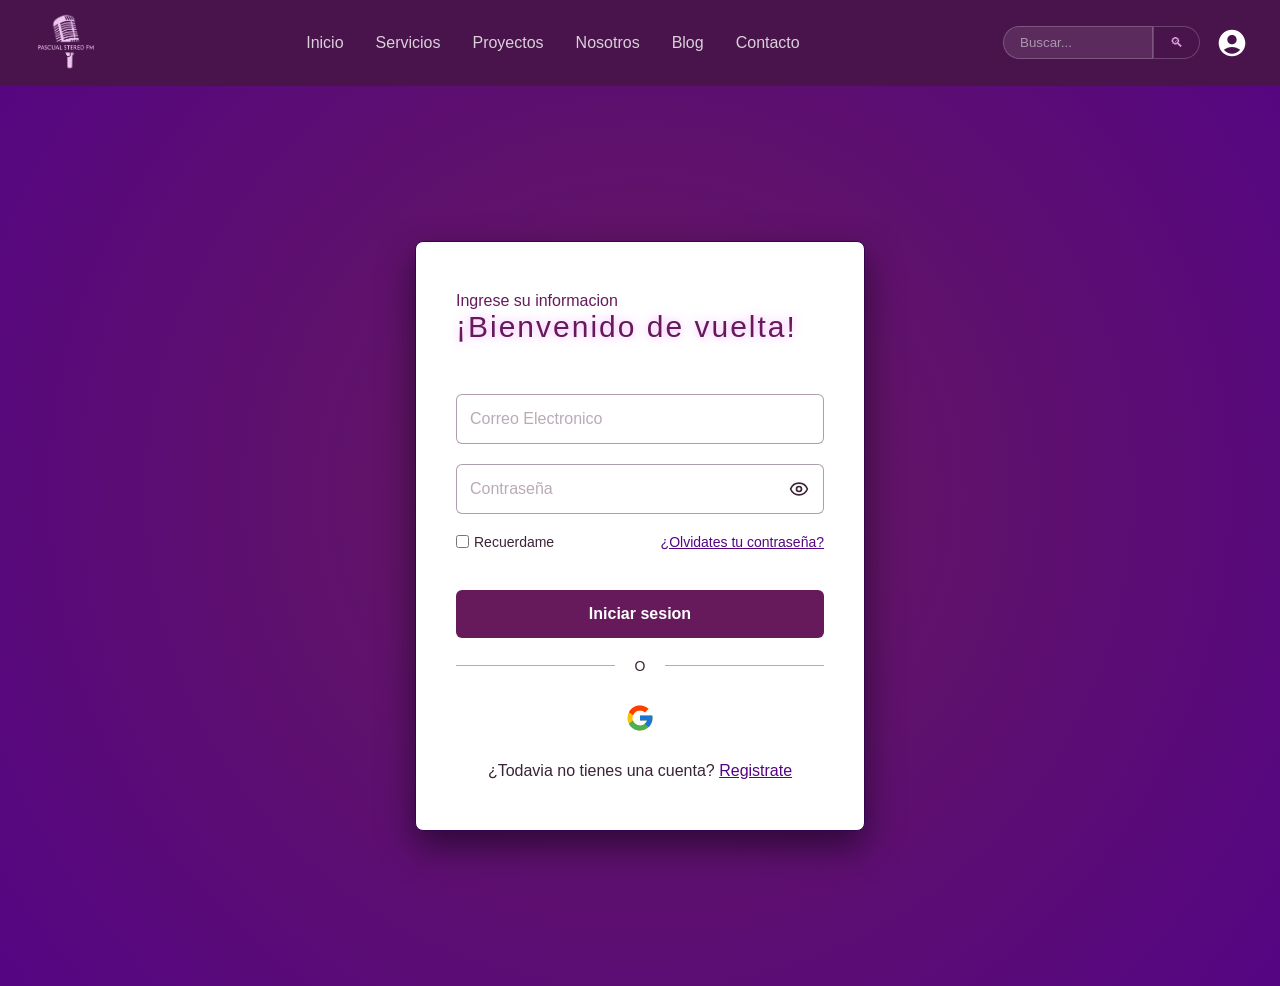
<file: login.html>
<!DOCTYPE html>
<html lang="en">
<head>
    <meta charset="UTF-8">
    <meta name="viewport" content="width=device-width, initial-scale=1.0">
    <title>Iniciar Sesión</title>
    <link rel="icon" href="/img/logo.jpeg">
    <link rel="stylesheet" href="css/styles.css">
</head>
<body>
    <style>
        *{
            margin: 0;
            padding: 0;
            box-sizing: border-box;
            color: rgb(58, 36, 55);
        }

    </style>

    <main-navbar></main-navbar>

    <div class="container">
        <div class="form-container">
            <div class="form-header">
                <p>Ingrese su informacion</p>
                <h1>¡Bienvenido de vuelta!</h1>
            </div>
            <form class="form-box" action="index.html">
                <a href="login.html"></a>
                <div class="input-group">
                    <input type="email" id="email" class="input-field" placeholder="Email" required>
                    <label for="email" class="floating-label">Correo Electronico</label>
                </div>
                <div class="input-group">
                    <input type="password" id="password" class="input-field" placeholder="Contraseña" required>
                    <label for="password" class="floating-label">Contraseña</label>
                    <div class="eye-icon" onclick="controlarContraseña()">
                        <svg xmlns="http://www.w3.org/2000/svg" width="24" height="24" viewBox="0 0 24 24" fill="none" stroke="currentColor" stroke-width="2" stroke-linecap="round" stroke-linejoin="round" class="lucide lucide-eye-icon lucide-eye"><path d="M2.062 12.348a1 1 0 0 1 0-.696 10.75 10.75 0 0 1 19.876 0 1 1 0 0 1 0 .696 10.75 10.75 0 0 1-19.876 0"/><circle cx="12" cy="12" r="3"/></svg>
                    </div>
                </div>
                <div class="input-group checkbox-group">
                    <div class="form-col remember-me">
                        <input type="checkbox" id="remember-me-checkbox" class="checkbox-field">
                        <label for="remember-me-checkbox">Recuerdame</label>
                    </div>
                    <div class="form-col">
                        <a href="#" class="form-link">¿Olvidates tu contraseña?</a>
                    </div>
                </div>
                <button type="submit" class="form-btn form-btn--submit">Iniciar sesion</button>
            </form>
            <div class="form-divider">
                <p>O</p>
            </div>
            <div class="form-botton">
                <div class="form-google">
                    <button class="form-btn form-btn--social">
                        <img src="img/icons8-logo-de-google-50.svg" class="btn-icon" alt="google icon">
                    </button>
                </div>
                <p>¿Todavia no tienes una cuenta? <a href="#" class="form-link">Registrate</a></p>
            </div>
        </div>
    </div>

    <script src="js/script.js"></script>

    <!-- Script del navbar -->
    <script src="/components/navbar-component.js"></script>

    <script src="https://cdn.jsdelivr.net/npm/bootstrap@5.3.8/dist/js/bootstrap.bundle.min.js" integrity="sha384-FKyoEForCGlyvwx9Hj09JcYn3nv7wiPVlz7YYwJrWVcXK/BmnVDxM+D2scQbITxI" crossorigin="anonymous"></script>
</body>
</html>
</file>
<file: css/styles.css>
/* 1. CONFIGURACIÓN GENERAL */
body {
    margin: 0;
    padding: 0;
    display: flex;
    flex-direction: column;
    /* Apila Navbar arriba y Contenido abajo */
    min-height: 100vh;
    background: radial-gradient(circle at center, #661a5c 0%, #550583 100%);
    /*background-color: #49144C; No me gustaba tanto el color liso, pero lo pueden poner si quieren*/
    color: white;
    font-family: 'Segoe UI', Tahoma, Geneva, Verdana, sans-serif;
    overflow-x: hidden;
}

main.container {
    flex: 0.5;
    /* Ocupa todo el espacio restante debajo del navbar */
    display: flex;
    flex-direction: column;
    align-items: center;
    justify-content: center;
    padding: 20px;
    margin-top: 15px;
    margin-bottom: 15px;

    background: rgba(255, 255, 255, 0.05);
    backdrop-filter: blur(15px);
    -webkit-backdrop-filter: blur(15px);
    border: 1px solid rgba(255, 255, 255, 0.1);
    border-radius: 25px;
    box-shadow: 0 15px 35px rgba(0, 0, 0, 0.5);
    max-width: 500px;
    text-align: center;
}

h1 {
    font-weight: 300;
    letter-spacing: 2px;
    margin-bottom: 30px;
    color: #E3A2E6;
    text-shadow: 0 0 10px rgba(242, 99, 255, 0.5);
}

.form-select {
    background-color: #0a0e14;
    color: #F9EBFA;
    border: 1px solid #49144C !important;
    border-radius: 10px;
    padding: 12px;
}

.btn-group {
    display: flex;
    gap: 15px;
    justify-content: center;
    margin: 25px 0;
}

.btn {
    width: 65px !important;
    height: 65px !important;
    border-radius: 50% !important;
    display: flex;
    align-items: center;
    justify-content: center;
    border: none !important;
    transition: all 0.3s ease;
}

.btn-danger {
    background: #ff4d4d !important;
    box-shadow: 0 0 15px rgba(255, 77, 77, 0.4);
}

.btn-warning {
    background: #ffcc00 !important;
    box-shadow: 0 0 15px rgba(255, 204, 0, 0.4);
}

.btn-success {
    background: #2ecc71 !important;
    box-shadow: 0 0 15px rgba(46, 204, 113, 0.4);
}

.btn:hover {
    transform: scale(1.1);
    filter: brightness(1.2);
}

#signal {
    font-size: 1.5rem;
    color: #00d4ff;
    animation: pulse 1.5s infinite;
    padding-top: 20px;
}

@keyframes pulse {
    0% {
        opacity: 0.4;
    }

    50% {
        opacity: 1;
        text-shadow: 0 0 10px #00d4ff;
    }

    100% {
        opacity: 0.4;
    }
}

.form-label {
    margin-top: 15px;
    display: block;
    opacity: 0.8;
}


/*2. ESTILOS DEL LOGIN*/

.container{
            display: flex;
            align-items: center;
            justify-content: center;
            height: 100vh;
            padding: 20px;
        }

.form-container{
    position: relative;
    background-color: white;
    padding: 50px 40px;
    width: 100%;
    max-width: 450px;
    border-radius: 8px;
    border: 1px solid  #33034e;
    box-shadow: 0 15px 35px rgba(0, 0, 0, 0.5);
    overflow: hidden;
}

.form-header{
    position: relative;
    z-index: 1;
}

.form-header p{
    color: #661a5c;

}

.form-header h1{
    font-size: 30px;
    color: #661a5c;
    
}

.form-box{
    display: flex;
    flex-direction: column;
    gap: 20px;
    margin-top: 20px;
}

.input-group{
    position: relative;
    display: flex;
}

.input-field{
    height: 50px;
    padding-inline: 14px;
    border: 1px solid rgba(94, 59, 89, 0.493);
    border-radius: 6px;
    width: 100%;
    outline: none;
}

#password{
    padding-right: 30px;
}

.floating-label{
    position: absolute;
    top: 50%;
    left: 8px;
    transform: translateY(-50%);
    color: rgba(94, 59, 89, 0.432);
    background-color: white;
    padding-inline: 6px;
    transition: all .3s ease;
    pointer-events: none;
}

.input-field:focus ~ .floating-label,
.input-field:not(:placeholder-shown) ~ .floating-label{
    top: 0;
    left: 8px;
    transform: translateY(-50%);
    font-size: 12px;
    color: #661a5c;
}

.input-field:focus{
    border-color: #661a5c;
}


.eye-icon{
    position: absolute;
    right: 15px;
    display: flex;
    top: 50%;
    transform: translateY(-50%);
}

.eye-icon svg{
    width: 20px;
    height: 20px;
    cursor: pointer;
    color: rgba(10, 14, 20, 0.678);
}

.checkbox-group{
    display: flex;
    justify-content: space-between;
    gap: 10px;
    font-size: 14px;
}

.remember-me{
    display: flex;
    align-items: center;
    gap: 5px;
}

.form-btn{
    display: flex;
    justify-content: center;
    align-items: center;
    gap: 10px;
    height: 48px;
    background: none;
    border: none;
    border-radius: 6px;
    cursor: pointer;
    padding-inline: 8px;
}

.form-btn--submit{
    background-color: #661a5c;
    color: white;
    font-size: 16px;
    font-weight: 600;
    margin-top: 20px;
}

.form-btn--submit:hover{
    background-color: #49144C;
    transition: .3s ease;
}

.form-botton{
    display: flex;
    flex-direction: column;
    justify-content: center;
    align-items: center;
    gap: 20px;
    margin-top: 20px;
}

.form-divider{
    display: flex;
    align-items: center;
    gap: 20px;
    font-size: 14px;
    color: #661a5c;
    margin-top: 20px;
}

.form-divider:before,
.form-divider::after{
    content: "";
    flex: 1;
    height: 1px;
    background-color: rgba(94, 59, 89, 0.432);
}

.form-google{
    width: 100%;
    display: grid;
}

.form-btn--social{
    
    transition: .3s ease;
}

.form-btn--social:hover{
    background-color: rgba(131, 73, 122, 0.212);
}

.btn-icon{
    width: 30px;
}

.form-link{
    color: #550583;
}

.form-link:hover{
    text-decoration: none;
}
/*=======*/
.estadisticas {
    display: flex;
    gap: 20px;
    flex-wrap: wrap;
    padding: 20px;
    justify-content: center;
}

.contenedorTiOyentes {
    display: flex;
    align-items: center;
    margin-top: 2rem;
}

:root {
    --sletras: 17;
}

span {
    font-size: 1.6rem;
    font-weight: 200;
    color: #E3A2E6;
    font-family: 'Georgia', serif;
    overflow: hidden;
    white-space: nowrap;
    width: 13ch;
    margin: auto;

    animation: typing 3s steps(var(--sletras));
}

@keyframes typing {
    from {
        width: 0;
    };
}

.porcentaje {
    background: #49144C;
    padding: 20px;
    border-radius: 12px;
    display: flex;
}

.porcentaje:hover {
    transform: translateY(-5px);
}

.iconoEmisora {
    background-color: #360F38;
    font-size: 2rem;
    padding: 15px;
    border-radius: 50%;
    margin-right: 15px;
}

.iconoEmisora img {
    width: 70px;
}

.info h3 {
    margin: 0;
    font-size: 1.2rem;
    color: #EEC7F0;
}

.numero {
    color: #D87EDD;
    margin: 5px 0;
    font-size: 1.8rem;
    font-weight: bold;
}

.barraProgreso {
    width: 100%;
    height: 8px;
    background-color: #F9EBFA;
    border-radius: 4px;
}

.progreso {
    height: 100%;
    background-color: #D87EDD;
    border-radius: 4px;

}
</file>
